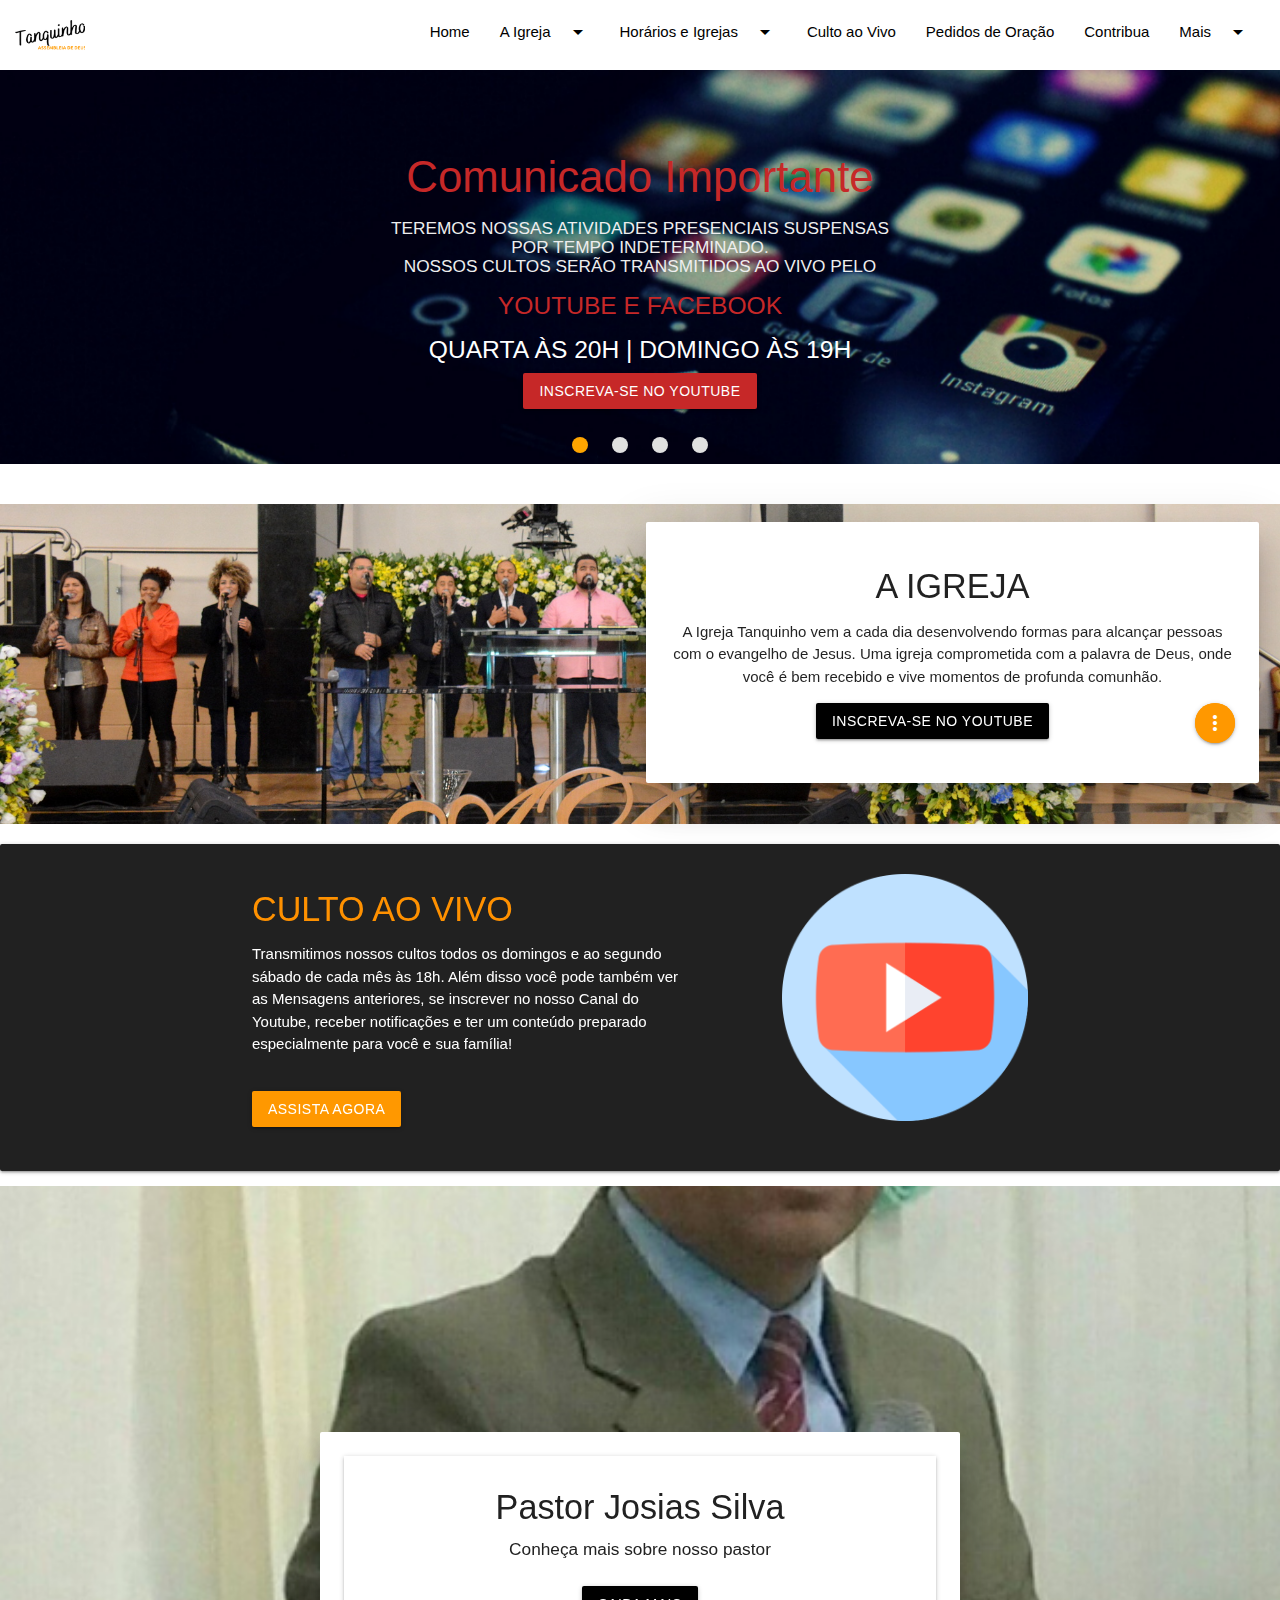
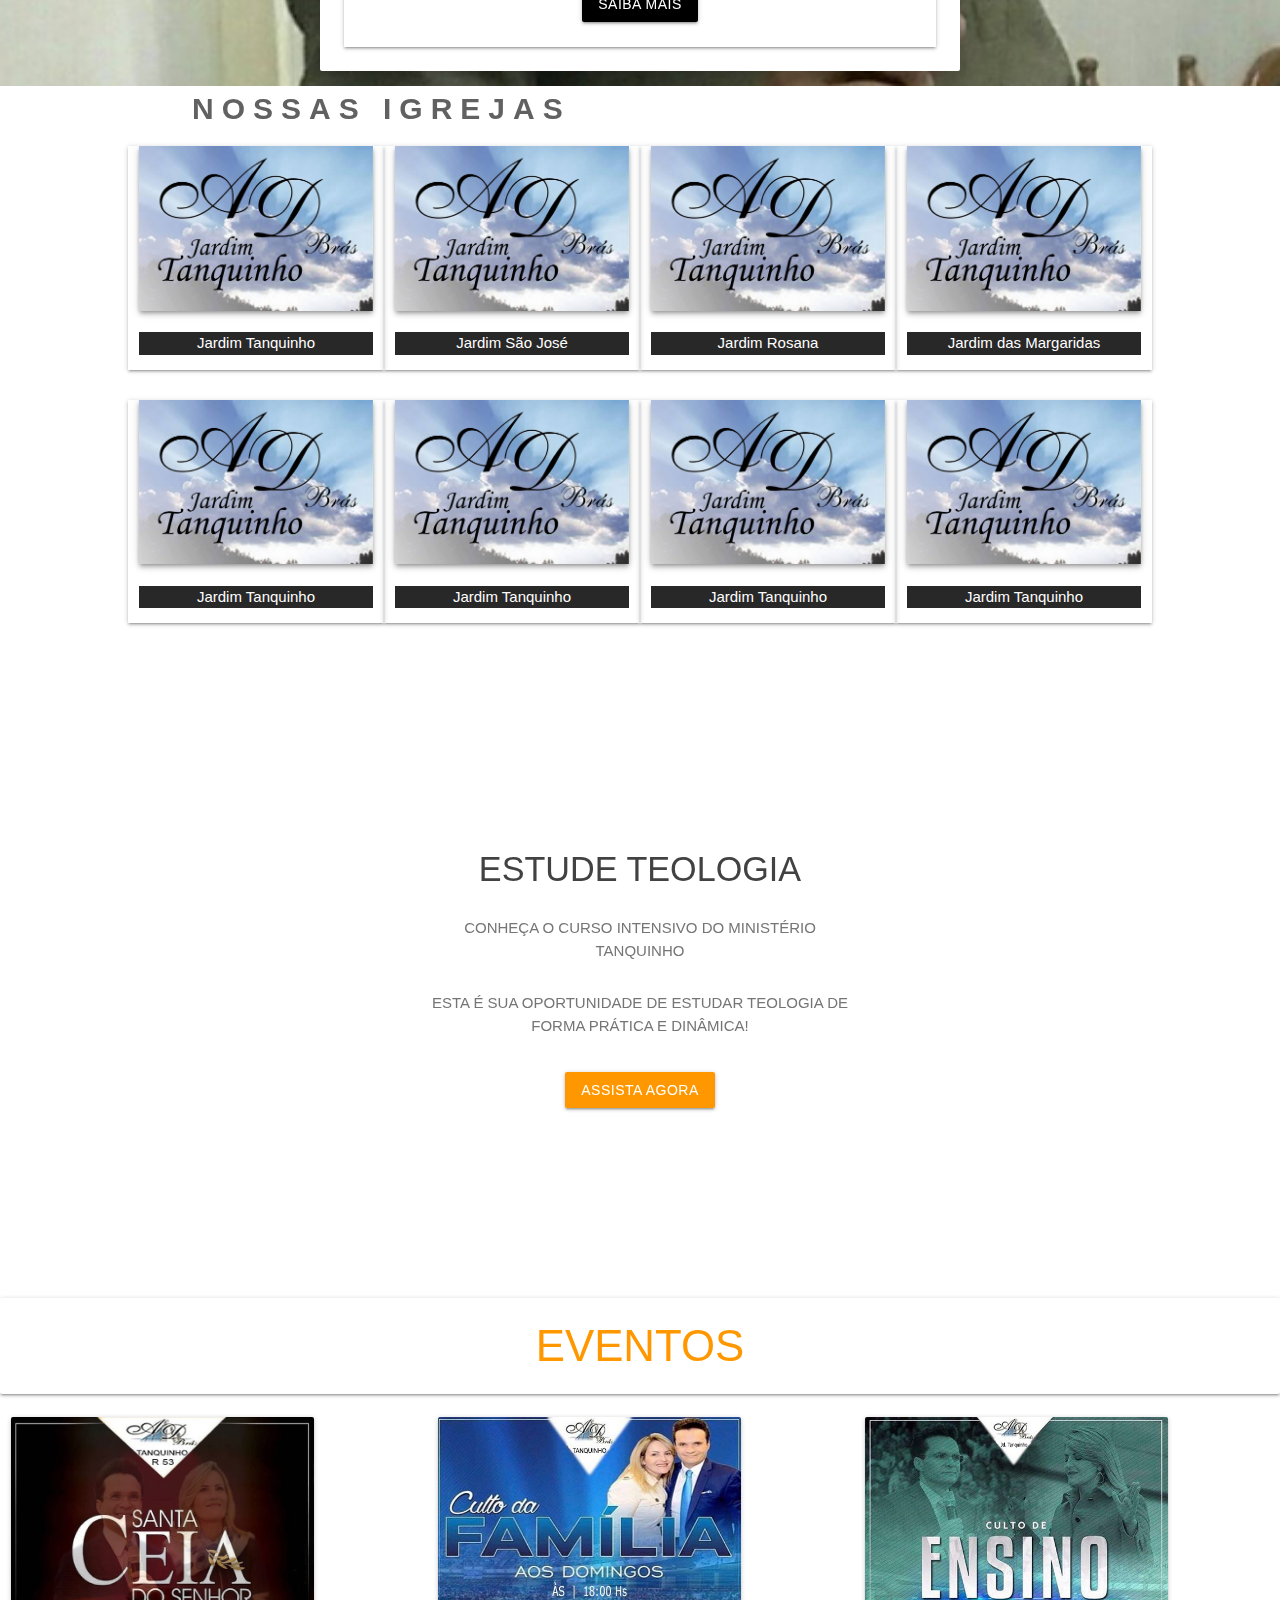
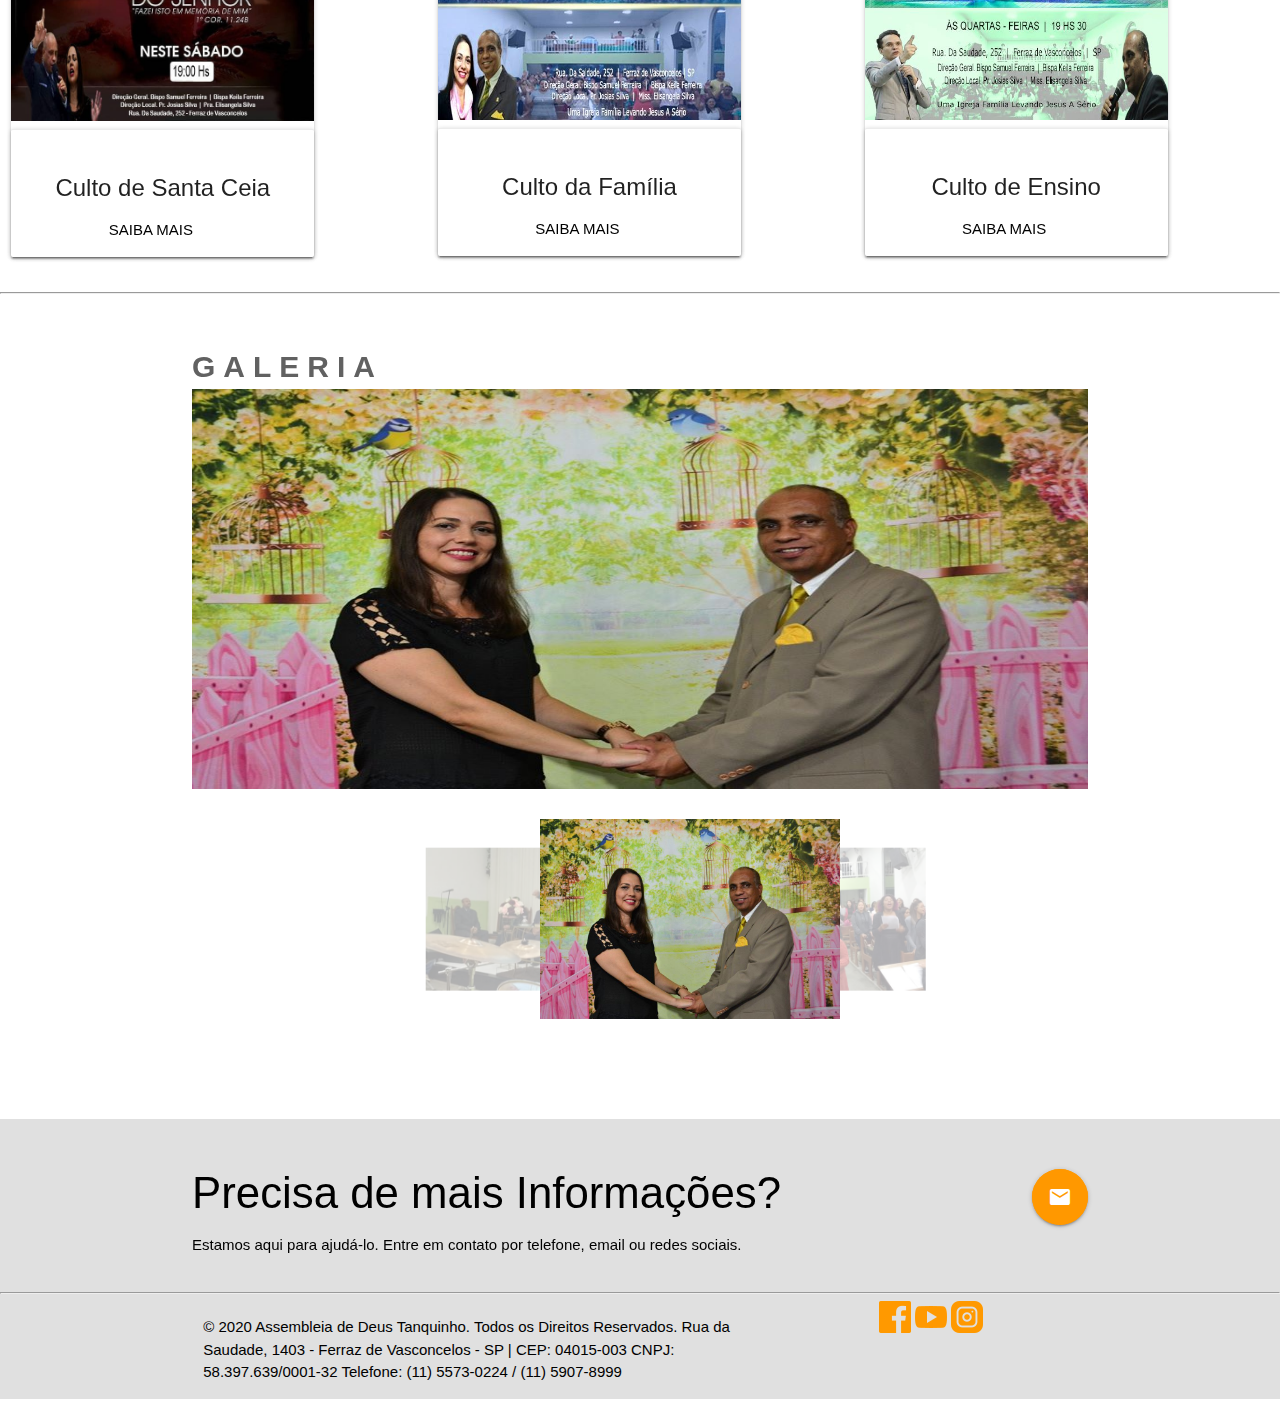
<file: index.html>
<!DOCTYPE html>
  <html>
    <head>
      <!--Import Google Icon Font-->
      <link href="https://fonts.googleapis.com/icon?family=Material+Icons" rel="stylesheet">
      <!--Import materialize.css-->
      <link rel="stylesheet" href="Css/style.css">

      <link rel="stylesheet" href="https://cdnjs.cloudflare.com/ajax/libs/materialize/1.0.0/css/materialize.min.css">

      <!--Let browser know website is optimized for mobile-->
      <meta name="viewport" content="width=device-width, initial-scale=1.0"/>
      <title>Igreja</title>
      
    </head>

    <body>
        <!--INÍCIO HEADER-->
        <div class="navbar-fixed">
            <ul id="dropdown1" class="dropdown-content">
                <li><a href="#!">Conheça o Tanquinho</a></li>
                <li><a href="#!">Pr Josias Silva</a></li>
                <li><a href="#!">Pra Elisangela Silva</a></li>
              </ul>
              <ul id="dropdown1Mobile" class="dropdown-content">
                <li><a href="#!">Conheça o Tanquinho</a></li>
                <li><a href="#!">Pr Josias Silva</a></li>
                <li><a href="#!">Pra Elisangela Silva</a></li>
              </ul>
              <ul id="dropdown2" class="dropdown-content">
                <li><a href="#!">Sede</a></li>
                <li><a href="#!">Jardim Rosana</a></li>
                <li><a href="#!">Jardim São Franciso</a></li>
                <li><a href="#!">Jardim São José</a></li>
              </ul>
              <ul id="dropdown2Mobile" class="dropdown-content">
                <li><a href="#!">Sede</a></li>
                <li><a href="#!">Jardim Rosana</a></li>
                <li><a href="#!">Jardim São Franciso</a></li>
                <li><a href="#!">Jardim São José</a></li>
              </ul>
              <ul id="dropdown3" class="dropdown-content">
                <li><a href="#!">one</a></li>
                <li><a href="#!">two</a></li>
                <li><a href="#!">three</a></li>
              </ul>
              <ul id="dropdown3Mobile" class="dropdown-content">
                <li><a href="#!">one</a></li>
                <li><a href="#!">two</a></li>
                <li><a href="#!">three</a></li>
              </ul>
            <nav>
                <div class="nav-wrapper white text-black text-darken-4">
                    <img class="left" src="Imagens/logo.png">
                    <ul class="right hide-on-med-and-down">
                        <li>
                            <a class="black-text text-darken-2">
                                Home
                            </a>
                        </li>
                        <li>
                            <a class="dropdown-trigger black-text text-darken-2" data-target="dropdown1">A Igreja<i class="material-icons right">arrow_drop_down</i></a>
                        </li>
                        <li>
                            <a class="dropdown-trigger black-text text-darken-2" data-target="dropdown2">
                                Horários e Igrejas <i class="material-icons right">arrow_drop_down</i>
                            </a>
                        </li>
                        <li>
                            <a class="black-text text-darken-2">
                                Culto ao Vivo
                            </a>
                        </li>
                        <li>
                            <a class="black-text text-darken-2">Pedidos de Oração</a>
                        </li>
                        <li>
                            <a class="black-text text-darken-2">Contribua</a>
                        </li>
                        <li>
                            <a class="dropdown-trigger black-text text-darken-2" data-target="dropdown3">Mais
                                <i class="material-icons right">arrow_drop_down</i>
                            </a>
                        </li>
                    </ul>
                    <a href="#" data-target="mobile-demo" class="mobile right sidenav-trigger"><i class="material-icons black-text text-darken-2">menu</i></a>
                </div>
            </nav>
        </div>
        <ul class="sidenav" id="mobile-demo">
            <li class="center">
                <img src="Imagens/logo.png">
            </li>
            <li>
                <a class="black-text text-darken-2">
                    Home
                </a>
            </li>
            <li>
                <a class="dropdown-trigger black-text text-darken-2" data-target="dropdown1Mobile">A Igreja
                    <i class="material-icons right">arrow_drop_down</i></a>
            </li>
            <li>
                <a class="dropdown-trigger black-text text-darken-2" data-target="dropdown2Mobile">
                    Horários e Igrejas
                    <i class="material-icons right">arrow_drop_down</i>
                </a>
            </li>
            <li>
                <a class="black-text text-darken-2">
                    Culto ao Vivo
                </a>
            </li>
            <li>
                <a class="black-text text-darken-2">Pedidos de Oração</a>
            </li>
            <li>
                <a class="black-text text-darken-2">Contribua</a>
            </li>
            <li>
                <a class="dropdown-trigger black-text text-darken-2" data-target="dropdown3Mobile">Mais
                    <i class="material-icons right">arrow_drop_down</i>
                </a>
            </li>
        </ul>

        <!--CORPO DA PÁGINA-->
        <article>
            <div class="slider hide-on-small-only">
                <ul class="slides">
                  <li>
                    <img src="Imagens/Carousel/1.png"> <!-- random image -->
                    <div class="caption center-align">
                      <h3 class="red-text text-darken-3">Comunicado Importante</h3>
                      <h6 class="light grey-text text-lighten-3">TEREMOS NOSSAS ATIVIDADES PRESENCIAIS SUSPENSAS<br> POR TEMPO INDETERMINADO.<br>
                        NOSSOS CULTOS SERÃO TRANSMITIDOS AO VIVO PELO</h6>
                        <h5 class="red-text text-darken-3">YOUTUBE E FACEBOOK</h5>
                        <h5>QUARTA ÀS 20H | DOMINGO ÀS 19H</h5>
                        <a class="red darken-3 btn">INSCREVA-SE NO YOUTUBE</a>
                    </div>
                  </li>
                  <li>
                    <img src="Imagens/Carousel/2.png"> <!-- random image -->
                    <div class="card-panel grey-text text-darken-3 txtSliderLeftCentro caption center-align">
                      <h3>Confira nossas fotos</h3>
                    </div>
                  </li>
                  <li>
                    <img src="Imagens/Carousel/3.png"> <!-- random image -->
                    <div class="txtSliderCentro caption center-align">
                      <h3>VENHA NOS VISITAR</h3>
                      <h3 class="letraDeMão light grey-text text-lighten-3">Esperamos por você</h3>
                    </div>
                  </li>
                  <li>
                    <img src="Imagens/Carousel/4.png">
                    <div class="txtSliderRight caption right-align">
                        <div class="card orange">
                            <div class="card-content white-text">
                                <h6 class="Avenir">SAIBA COMO ATUALIZAR SEU CADASTRO</h6>
                            </div>
                        </div>
                    </div>
                  </li>
                </ul>
              </div>
            <section>
                <div class="row aIgreja">
                    <iframe height="300" class="col s12 m6 l6" src="https://www.youtube.com/embed/X5_vqXFbBYY" frameborder="0" allow="accelerometer; autoplay; encrypted-media; gyroscope; picture-in-picture" allowfullscreen></iframe>
                    <div class="col s12 m6 l6">
                        <div class="card-panel white center z-depth-5">
                            <h4 class="card-title">A IGREJA</h4>
                            <div class="card-content">
                                <p>A Igreja Tanquinho vem a cada dia desenvolvendo formas para alcançar pessoas com o evangelho de Jesus. Uma igreja comprometida com a palavra de Deus, onde você é bem recebido e vive momentos de profunda comunhão.</p>    
                                <a class="orange right btn-floating pulse"><i class="material-icons">more_vert</i></a>    
                            </div>        
                            <a class="black btn btnBlack">INSCREVA-SE NO YOUTUBE</a>
                        </div>
                    </div>
                </div>
            </section>
            <section class="card-panel grey darken-4">
                <div class="videoAoVivo displayCenter row">
                    <div class="textAoVivo">
                        <h4 class="title-videoAoVivo orange-text text-accent-3">CULTO AO VIVO</h4>
                        <p class="txt-videoAoVivo white-text left-align">Transmitimos nossos cultos todos os domingos e ao segundo sábado de cada mês às 18h. Além disso você pode também ver as Mensagens anteriores, se inscrever no nosso Canal do Youtube, receber notificações e ter um conteúdo preparado especialmente para você e sua família!</p>
                        <a class="orange hoverable btnOrange btn">ASSISTA AGORA</a>
                    </div>
                    <img src="Imagens/AoVivo/yt.png">
                </div>
            </section>
            <section class="parallax-container parallax-pastor">
                <div class="parallax"><img src="Imagens/Background/pastor.png"></div>
                <div class="card-panel white cxParallax z-depth-5 center">
                    <div class="txtCxParallax grey-text text-darken-4 z-depth-1">
                        <h4>Pastor Josias Silva</h4>
                        <h6>Conheça mais sobre nosso pastor</h6>
                        <a class="black hoverable btn btnWhite">SAIBA MAIS</a>
                    </div>
                </div>
            </section>
            <section class="igrejas">
                <span class="titleIgrejas grey-text text-darken-2">NOSSAS IGREJAS</span>
                <section class="nossasIgrejas row">
                    <div class="fotoIgreja hoverable col m6 l3 z-depth-1 hoverable">
                        <img class="z-depth-2" src="Imagens/Igrejas/igreja.jpg">
                        <p class="nomeIgreja">Jardim Tanquinho</p>
                    </div>
                    <div class="fotoIgreja col m6 l3 z-depth-1 hoverable">
                        <img class="z-depth-2" src="Imagens/Igrejas/igreja.jpg">
                        <p class="nomeIgreja">Jardim São José</p>
                    </div>
                    <div class="fotoIgreja col m6 l3 z-depth-1 hoverable">
                        <img class="z-depth-2" src="Imagens/Igrejas/igreja.jpg">
                        <p class="nomeIgreja">Jardim Rosana</p>
                    </div>
                    <div class="fotoIgreja col m6 l3 z-depth-1 hoverable">
                        <img class="z-depth-2" src="Imagens/Igrejas/igreja.jpg">
                        <p class="nomeIgreja">Jardim das Margaridas</p>
                    </div>
                    <div class="fotoIgreja col m6 l3 z-depth-1 hoverable">
                        <img class="z-depth-2" src="Imagens/Igrejas/igreja.jpg">
                        <p class="nomeIgreja">Jardim Tanquinho</p>
                    </div>
                    <div class="fotoIgreja col m6 l3 z-depth-1 hoverable">
                        <img class="z-depth-2" src="Imagens/Igrejas/igreja.jpg">
                        <p class="nomeIgreja">Jardim Tanquinho</p>
                    </div>
                    <div class="fotoIgreja col m6 l3 z-depth-1 hoverable">
                        <img class="z-depth-2" src="Imagens/Igrejas/igreja.jpg">
                        <p class="nomeIgreja">Jardim Tanquinho</p>
                    </div>
                    <div class="fotoIgreja col m6 l3 z-depth-1 hoverable">
                        <img class="z-depth-2" src="Imagens/Igrejas/igreja.jpg">
                        <p class="nomeIgreja">Jardim Tanquinho</p>
                    </div>
                </section>
            </section>
            <section class="estudo">
                <div class="textoEstudo grey-text text-darken-1">
                    <h4 class="grey-text text-darken-3">ESTUDE TEOLOGIA</h4>
                    <p>CONHEÇA O CURSO INTENSIVO DO MINISTÉRIO  TANQUINHO</p>
                    <p>ESTA É SUA OPORTUNIDADE DE ESTUDAR TEOLOGIA DE FORMA PRÁTICA E DINÂMICA!</p>
                    <a class="orange hoverable btnOrange-FundoBranco btn">ASSISTA AGORA</a>
                </div>
            </section>
            <section class="livros">
                <section class="contentLivros center">
                    <h3 class="titleLivros card-panel white orange-text">EVENTOS</h3>
                    <div class="row">
                        <div class="container-card col s12 m12 l4">
                            <div class="card">
                              <div class="card-image">
                                <img class="activator" src="Imagens/Eventos/ceia.jpg">
                              </div>
                              <div class="center card-action card-panel">
                                <h3 class="card-title activator">Culto de Santa Ceia</h3>
                                <a class="activator black-text">SAIBA MAIS</a>
                              </div>
                              <div class="card-reveal valign-wrapper">
                                <span class="card-title orange-text text-darken-4 valign-wrapper">Santa Ceia<i class="material-icons right">close</i></span>
                                <p>Nossos cultos de santa ceia acontecem nos segundos sábados de cada mês às 19:00.</p>

                              </div>
                            </div>
                        </div>
                        <div class="container-card col s12 m12 l4">
                            <div class="card">
                              <div class="card-image">
                                <img class="activator" src="Imagens/Eventos/domingo.jpg">
                              </div>
                              <div class="center card-action card-panel">
                                <h3 class="card-title activator">Culto da Família</h3>
                                <a class="activator black-text">SAIBA MAIS</a>
                              </div>
                              <div class="card-reveal">
                                <span class="card-title orange-text text-darken-4">Culto da Família<i class="material-icons right">close</i></span>
                                <p>O Culto da Família todos os domingos do mês às 18:00. Temos uma ótima palavra para o seu coração.</p>
                              </div>
                            </div>
                        </div>
                        <div class="container-card col s12 m12 l4">
                            <div class="card">
                              <div class="card-image">
                                <img class="activator" src="Imagens/Eventos/ensino.jpg">
                              </div>
                              <div class="center card-action card-panel">
                                <h3 class="card-title activator">Culto de Ensino</h3>
                                <a class="activator black-text">SAIBA MAIS</a>
                              </div>
                              <div class="card-reveal">
                                <span class="card-title orange-text text-darken-4">Culto de Ensino<i class="material-icons right">close</i></span>
                                <p>Todas as quartas-feiras às 19:30 nosso pastor traz uma grande palavra de ensinamento para vocês.</p>
                              </div>
                            </div>
                        </div>
                    </div>
                </section>
            </section>
            <hr>
            <section class="galeria">
                <span class="titleGaleria grey-text text-darken-2">GALERIA</span>
                <div class="galeriaComMaterialBox hide-on-med-and-up">
                    <div class="row">
                        <img class="col s12 materialboxed" src="Imagens/Galeria/1.jpg">
                        <img class="col s12 materialboxed" src="Imagens/Galeria/2.png">
                        <img class="col s12 materialboxed" src="Imagens/Galeria/3.png">
                        <img class="col s12 materialboxed" src="Imagens/Galeria/4.png">
                        <img class="col s12 materialboxed" src="Imagens/Galeria/5.png">
                        <img class="col s12 materialboxed" src="Imagens/Galeria/6.png">
                    </div>
                </div>
                <div class="galeriaComCarousel hide-on-small-only">
                    <div class="areaDaFotoDestaque">
                        <div class="fotoPrincipal"></div>
                    </div>
                    <div class="carousel">
                        <!--
                    <button class="prev">&#10094;</button>
                    <button class="next">&#10095;</button>-->
                        <a class="carousel-item" href="#one!"><img class="foto" src="Imagens/Galeria/1.jpg" onclick="pegarNumero(0)"></a>
                        <a class="carousel-item" href="#two!"><img class="foto" src="Imagens/Galeria/2.png" onclick="pegarNumero(1)"></a>
                        <a class="carousel-item" href="#three!"><img class="foto" src="Imagens/Galeria/3.png" onclick="pegarNumero(2)"></a>
                        <a class="carousel-item" href="#four!"><img class="foto" src="Imagens/Galeria/4.png" onclick="pegarNumero(3)"></a>
                        <a class="carousel-item" href="#five!"><img class="foto" src="Imagens/Galeria/5.png" onclick="pegarNumero(4)"></a>
                        <a class="carousel-item" href="#six!"><img class="foto" src="Imagens/Galeria/6.png" onclick="pegarNumero(5)"></a>
                    </div>
                </div>
            </section>
            <footer class="page-footer grey lighten-2 black-text">
                <div class="container">
                    <div class="row">
                        <div class="right">
                            <a class="btn-floating btn-large pulse orange">
                              <i class="large material-icons">email</i>
                            </a>
                        </div>
                        <div class="info">
                            <h3>Precisa de mais Informações?</h3>
                            <p>Estamos aqui para ajudá-lo. Entre em contato por telefone, email ou redes sociais.</p>
                        </div>
                    </div>
                </div>
                <hr>
                <div class="container">
                    <div class="row">
                        <p class="col l8">© 2020 Assembleia de Deus Tanquinho. Todos os Direitos Reservados.
                            Rua da Saudade, 1403 - Ferraz de Vasconcelos - SP | CEP: 04015-003
                            CNPJ: 58.397.639/0001-32
                            Telefone: (11) 5573-0224 / (11) 5907-8999
                        </p>
                        <div class="redesSociais col l4 right">
                            <img src="Imagens/Icons/face.png">
                            <img src="Imagens/Icons/yt.png">
                            <img src="Imagens/Icons/insta.png">
                        </div>
                    </div>
                </div>
            </footer>
        </article>
       
      <!--JavaScript at end of body for optimized loading-->
      
    
    <script type="text/javascript" src="https://code.jquery.com/jquery-3.2.1.min.js"></script>
    <script src="https://cdnjs.cloudflare.com/ajax/libs/materialize/1.0.0/js/materialize.min.js"></script>
    <script src="Js/index.js"></script>
    <script src="Js/galeria.js"></script>
    </body>
  </html>
</file>
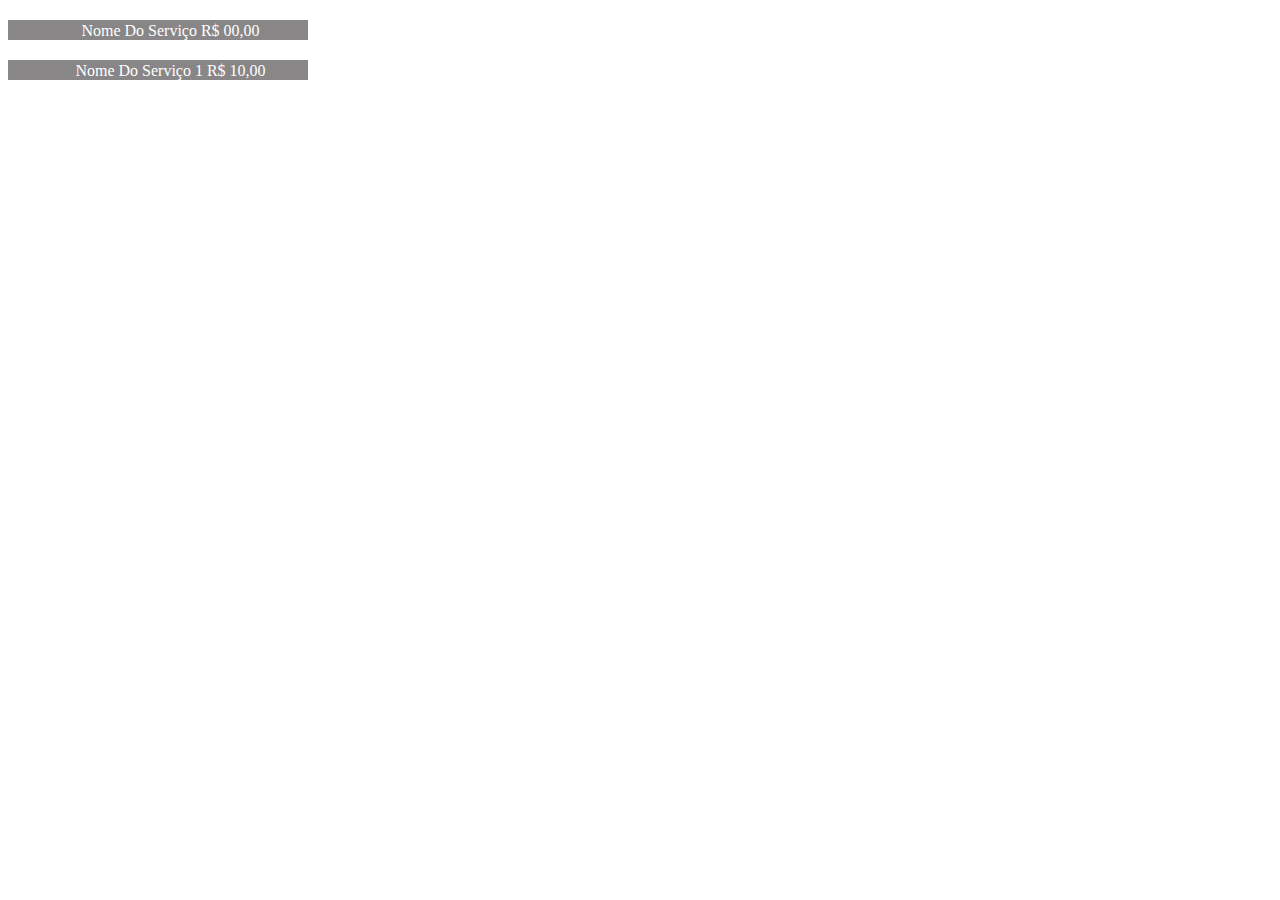
<file: top.html>
<!DOCTYPE html>
<html lang="en">
<head>
    <meta charset="UTF-8">
    <meta name="viewport" content="width=device-width, initial-scale=1.0">
    <title>Document</title>
    <style>
        .container-servico{
            height: auto;
            width: 300px;
            margin: 20px 0;
        }
        .container-nome-valor{
            width: 100%;
            background-color: #888686;
            color: #fff;
            height: 20px;
            text-align: center;
        }
        .descricao-servico{
            display: none;
            background-color: white;
            height: auto;
            color: black;
            text-align: left;
        }
        [type=radio]{
            visibility: hidden;
        }

        [type=radio]:checked ~ .descricao-servico{
            display: block;
        }
    </style>
</head>
<body>
    <div class="container-servico">
        <div class="container-nome-valor">
            <input type="radio" id="servico1" name="radioServicos">
            <label for="servico1" class="nome-servico">Nome Do Serviço</label>
            <label for="servico1"  class="valor-servico">R$ 00,00</label>
            <label class="descricao-servico descricao1">Descrição ...</label>
        </div>
    </div>
    <div class="container-servico">
        <div class="container-nome-valor">
            <input type="radio" id="servico2" name="radioServicos">
            <label for="servico2" class="nome-servico">Nome Do Serviço 1</label>
            <label for="servico2" class="valor-servico">R$ 10,00</label>
            <label class="descricao-servico descricao2">Descrição ...</label>
        </div>
    </div>
</body>
</html>
</file>
<file: Css/style.css>
/*Fontes*/
@font-face{
    font-family: "Pacifico";
    src: url('../Fonts/Pacifico-Regular.ttf')
}

@font-face{
    font-family: "Avenir";
    src: url('../Fonts/AvenirLTStd-Medium.otf');
}

.letraDeMão{
    font-family: "Pacifico"!important;
}
.Avenir{
    font-family: "Avenir"!important;
}

/*Menu*/
li:hover{background-color: none!important;}

nav ul a{transition: all 0.4s linear!important;}

nav ul a:hover{
    background-color: rgba(0,0,0,0)!important;
    color: orange!important;
    transition: all 0.4s linear!important;
}

.mobile .material-icons{
    transition: all 0.4s linear;
}

.mobile .material-icons:hover {
    color: orange!important;
    transition: all 0.4s linear;
}

.nav-wrapper {
    height:70px!important;
    padding: 0 15px!important;
}

.dropdown-content{
    position: relative!important;
    top:0px!important;
}

.dropdown-content li a{text-align:center;}

.sidenav li a{transition: all 0.4s linear;}

.sidenav li a:hover{
    color:orange!important;
    transition: all 0.4s linear
}

/*Slider
.slider, .slides{
    height:525px!important
}*/
.indicator-item{
    position: relative!important;
    top:-45px!important;
    z-index:99!important
}
.indicator-item.active {background-color: orange!important;}

.txtSliderCentro{
    position: absolute!important;
    top: 30%!important;
}
.txtSliderLeftCentro{
    position: absolute!important;
    top: 50%!important;
    max-width:450px!important;
}
.txtSliderRight{
    position: absolute!important;
    left: 65%!important;
    font-weight: bold!important;
    width: 45%!important;
    min-width:150px!important;
}

/*Zoom nas imagens*/
.fotoIgreja, .card-image, .redesSociais{overflow: hidden;}
.fotoIgreja img, .livros .card-image img, .redesSociais img{transition: all 0.4s linear;}

.fotoIgreja:hover img, .livros .card-image:hover img, .redesSociais img:hover{    
    -moz-transform: scale(1.1);
	-webkit-transform: scale(1.1);
	transform: scale(1.1);
}


/*Sobre a igreja*/
.aIgreja {
    background-image: url('../Imagens/Background/fundo.jpg');
    background-size: cover;
    background-position: center;
    height:auto;
    padding: 10px 10px 10px 0
}

.textIgreja{
    font-size: 120%;
    height:auto;
    margin: 20px 0;
    background-color: rgba(255,255,255, 0.8);
    padding: 30px 0 50px;    
    display: flex;
    flex-direction: column;
    align-items: center;
}

.displayCenter{
    display: flex;
    justify-content: center;
    align-items: center;
    flex-direction: row;
}

/*Culto Ao Vivo*/
.textAoVivo {width: 35%!important;}
.videoAoVivo img {
    width: 20%!important;
    height:20%!important;
    margin-left: 8%;
}

/*Sobre o Pastor*/
.parallax-pastor {
    display: flex!important;
    align-items: flex-end!important;
    justify-content: center!important;
}

.cxParallax{
    width:50%!important;
}

.txtCxParallax{
    padding: 10px 0 25px 0;
}

/*Nossas Igrejas*/
.titleIgrejas {
    font-weight: bolder;
    font-size: 200%;
    letter-spacing: 8px;
    margin-left: 15%;
}

.nossasIgrejas{
    width: 100%;
    padding: 0 10%;
}
.fotoIgreja{
    margin: 15px 0;
    transition: all 0.4s linear;
}
.fotoIgreja img{
    width: 100%;
}

.nomeIgreja {
    width: 100%!important;
    text-align: center;
    background-color: rgb(41, 40, 40);
    color: #fff;    
    cursor: default;
    position: relative;
}

.fotoIgreja:hover{
    filter: grayscale(0.1);
    opacity: 0.8;
    transition: all 0.4s linear;
}

/*Teologia*/
.estudo {
    width: 100%;
    height: 600px;
    background-image: url('../Imagens/Background/estudo.png');
    background-repeat: no-repeat;
    background-attachment: fixed;
    background-position: center;
    background-size: cover;
    margin-top: 50px;
    display: flex;
    justify-content: center;
    align-items: center;
}

.textoEstudo {
    width: 50%;
    height: auto;
    display: flex;
    justify-content: center;
    align-items: center;
    flex-direction: column;
    text-align: center;
    background-color: #fff;
}

.textoEstudo p{
    width: 65%;
    text-align: center;
}

/*Card Eventos*/
.livros {
    width: 100%;
    height: auto;
    background-image: url('../Imagens/Eventos/congresso.jpg');
    background-attachment: fixed;
    background-position: center;
    background-repeat: no-repeat;
    background-size: cover;
    margin-top: 10px;
}

.card{
    width:75%!important;
}

.card-action h3:hover, .card-action a:hover{
    color:orange!important
}

.card-image img{
    width:100%!important;
}

.activator{
    cursor: pointer;
}


/*Galeria*/
.areaDaFotoDestaque{
    display: flex;
    justify-content: center;
}

.fotoPrincipal {
    width: 70%;
    height: 400px;
    margin-bottom: 10px;
    position: relative;
}

.fotoPrincipal img {
    width: 100%;
    height: 100%;
    transition: all 1s linear;
}

.galeria{
    margin-top: 50px;
}
.carousel{
    margin-top: -80px;
}

.galeria .carousel img{
    width: 150%!important;
}

.galeriaComMaterialBox img{
    margin: 10px 0;
}

.prev{
    left: 15%;
}
.next{
    left: 82%;
}

.botoesSlider{
    position: relative;
    top: 80px;
    cursor: pointer;
    color: black;
    font-size: 20px;
}

.titleGaleria{
    font-weight: bolder;
    font-size: 200%;
    letter-spacing: 8px;
    margin-left: 15%;
}

/*Rodapé*/
.container-footer {
    display: flex;
    align-items: center;
}

.redesSociais{
    padding-left: 10%!important;
}

/*Configurações Botões*/
.btnWhite, .btnOrange, .btnOrange-FundoBranco {transition: all 0.4s linear;margin-top:20px}
.btnWhite:hover{
    transition: all 0.4s linear;
    background: orange!important;
}
.btnOrange:hover{
    transition: all 0.4s linear;
    background: white!important;
    color:black
}
.btnOrange-FundoBranco{margin-bottom:40px}
.btnOrange-FundoBranco:hover{
    transition: all 0.4s linear;
    background: black!important;
}

.btnBlack{transition:all 0.4s linear!important;margin-bottom: 20px;}
.btnBlack:hover{
    transition: all 0.4s linear!important;
    background-color: orange!important;
}

/*Media Queries*/
@media (max-width:992px){
    .displayCenter{flex-direction: column;}
    .videoAoVivo img {margin: 40px 0 0 0;}
    .textAoVivo{
        width: 70%!important;        
        display: flex;
        flex-direction: column;
        justify-content: center;
        align-items: center;
    }
    .container-card{display: flex;justify-content: center;}
    .card{
        width: 60%!important;
    }
}

@media (max-width:600px){
    .card{
        width: 95%!important;
    }
}
</file>
